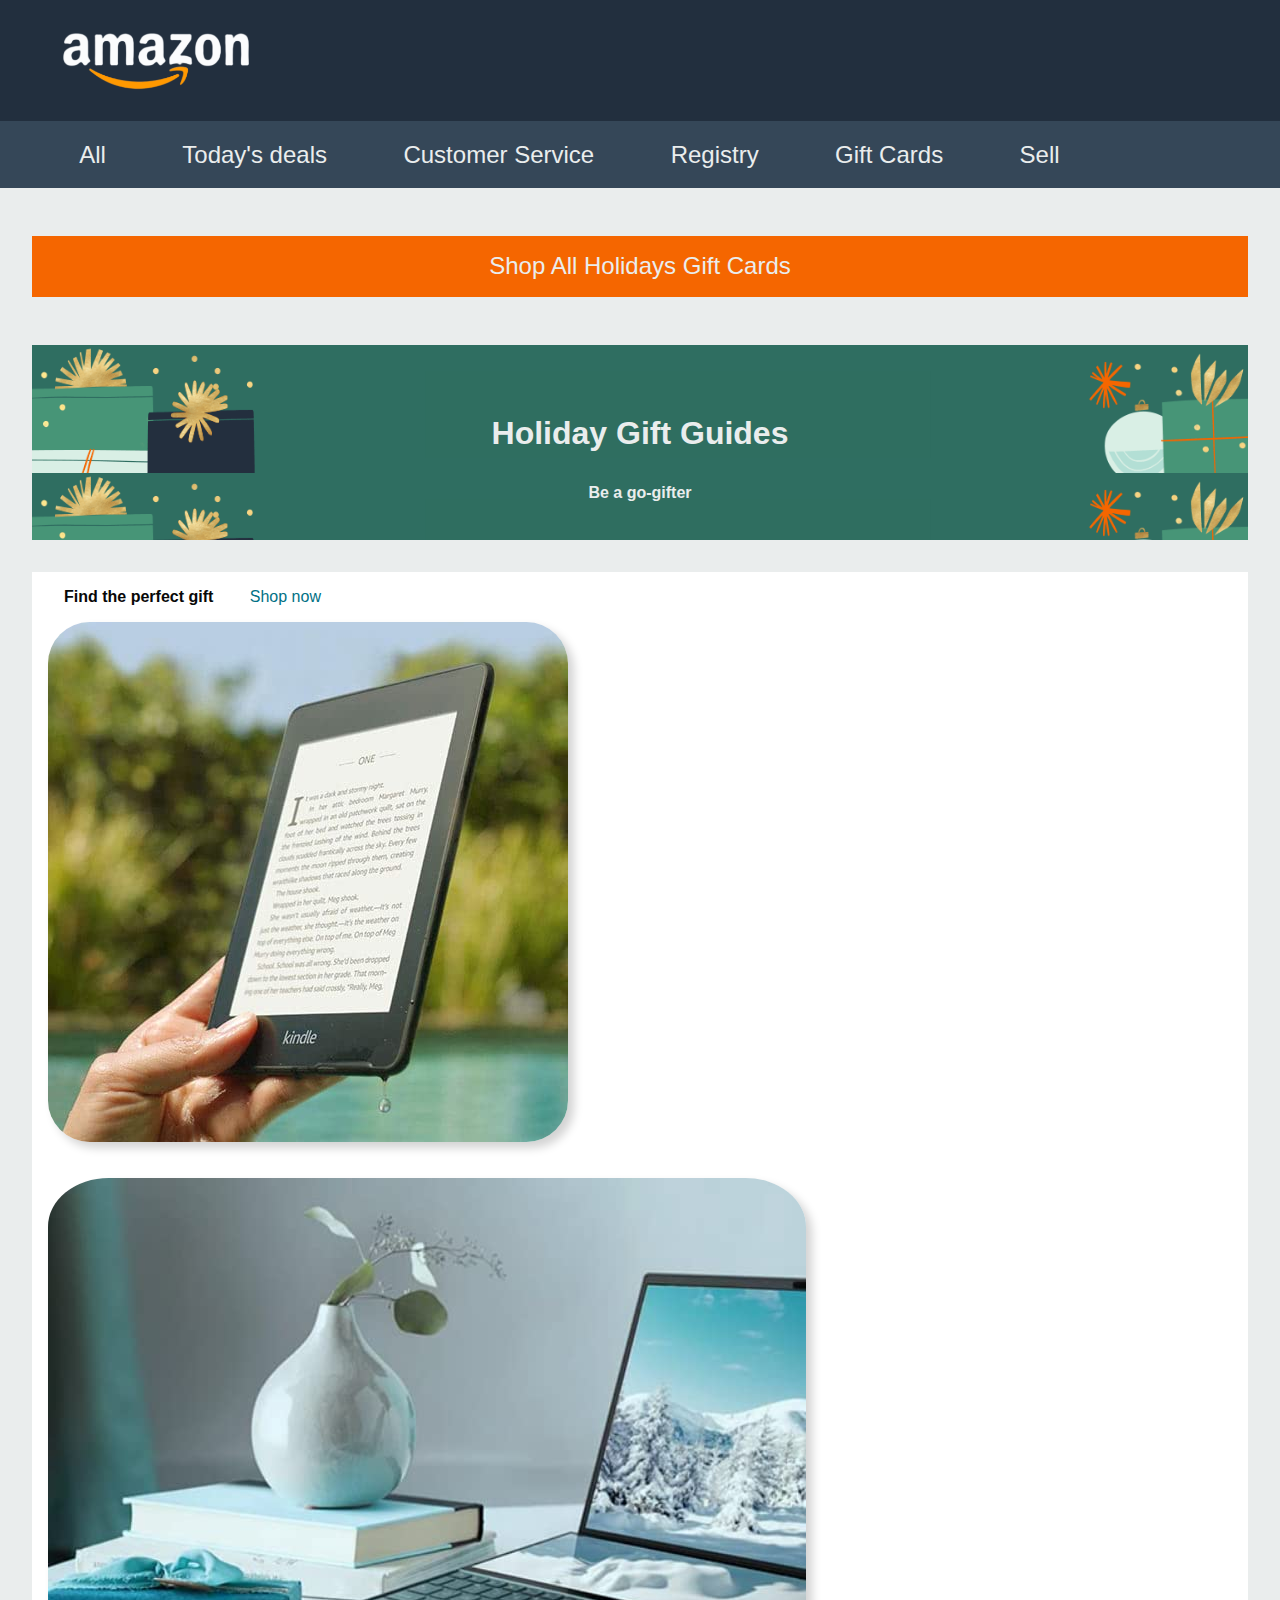
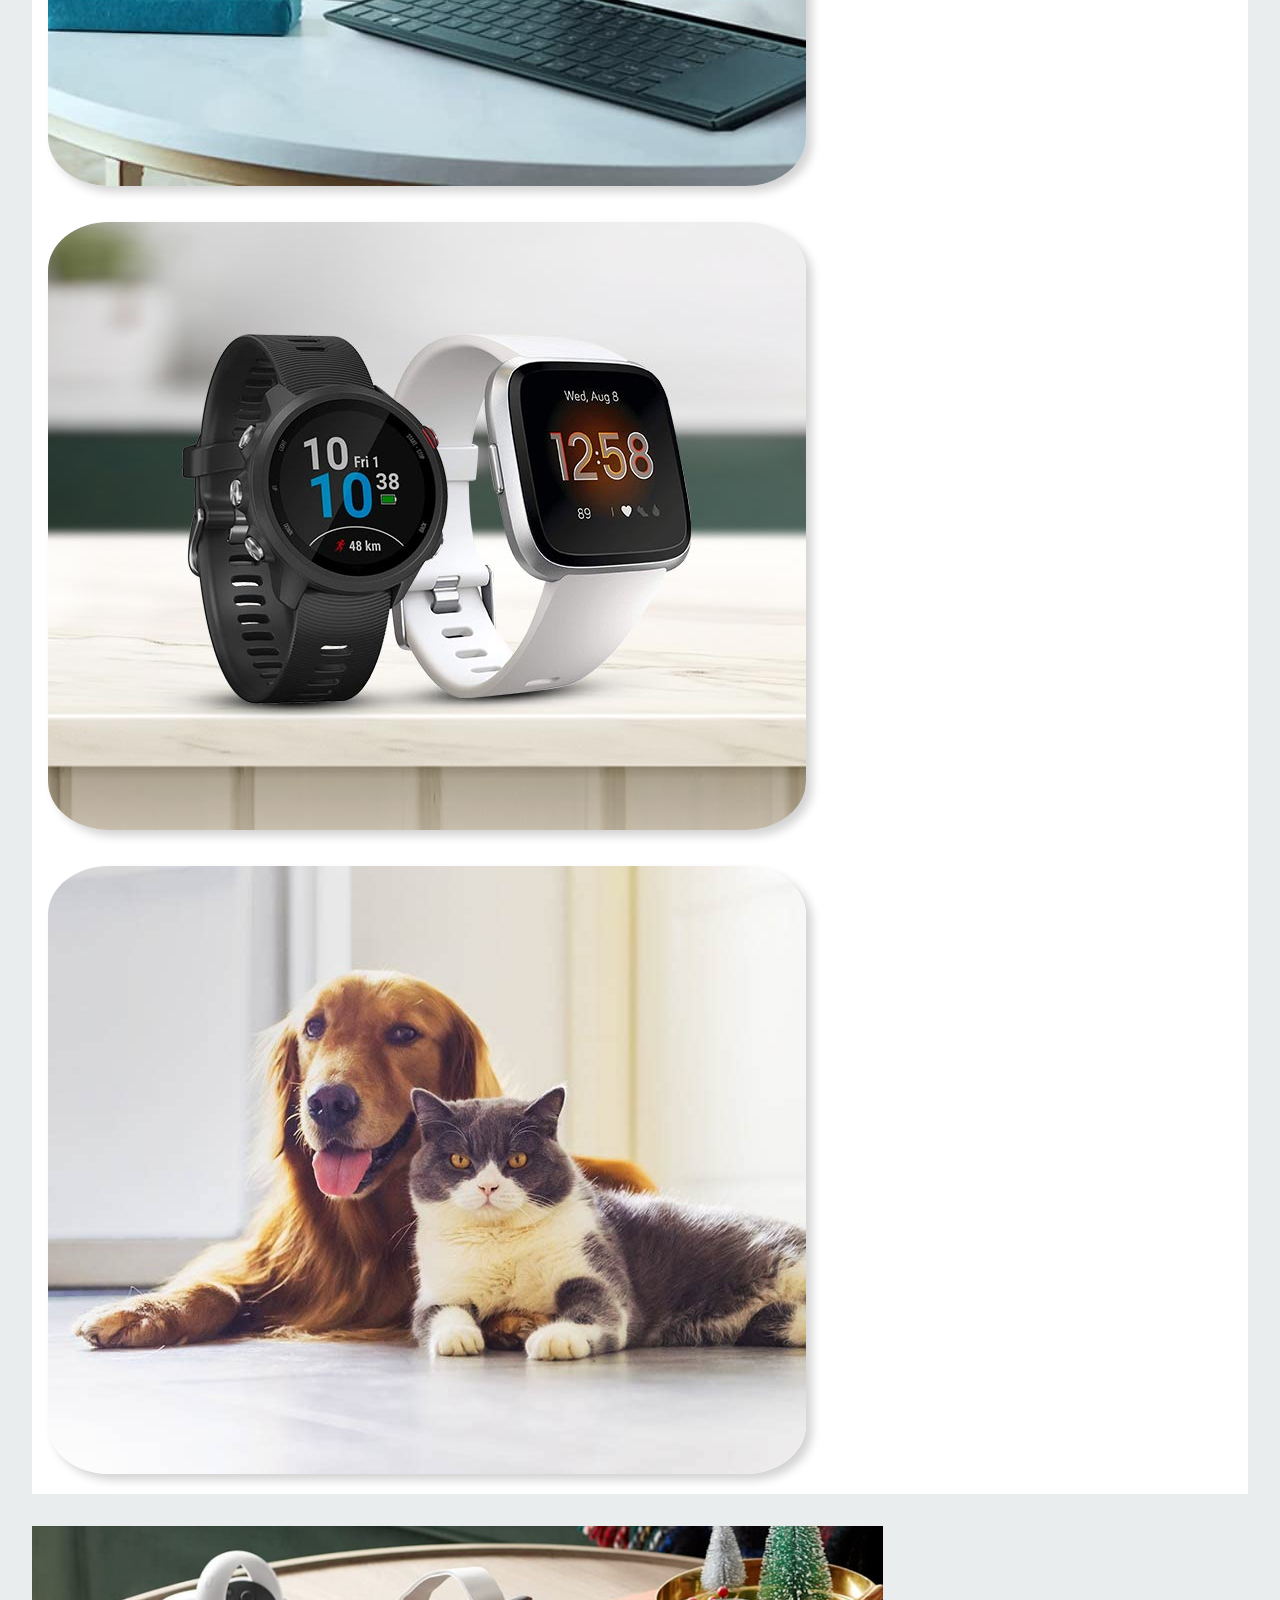
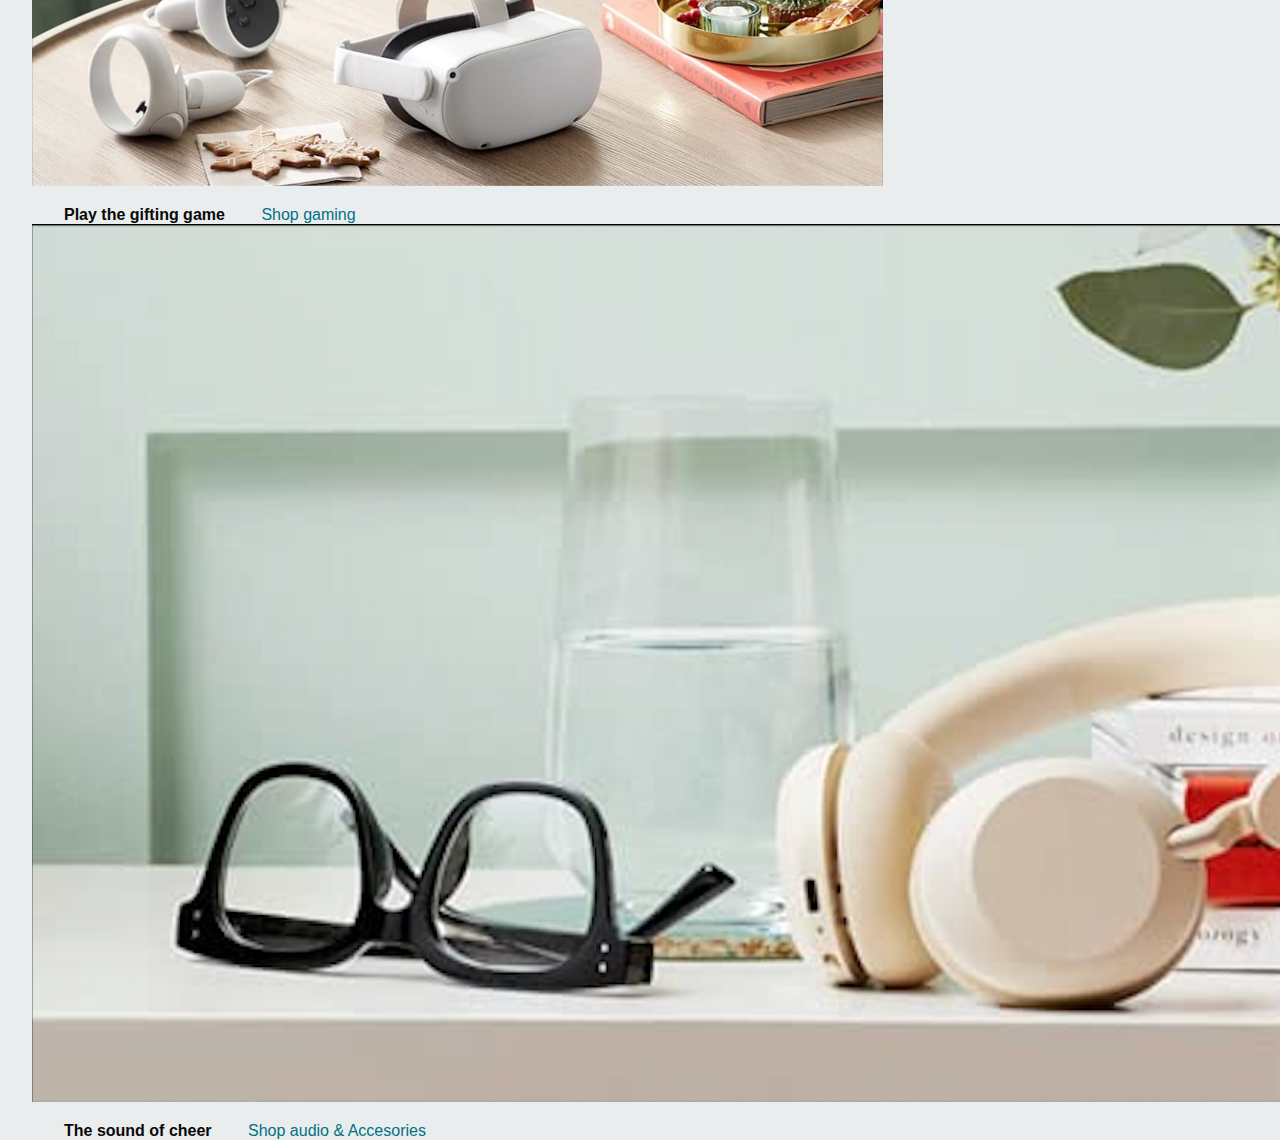
<file: projects/amazon_clone/index.html>
<!DOCTYPE html>
<html lang="en">
<head>
    <meta charset="UTF-8">
    <meta http-equiv="X-UA-Compatible" content="IE=edge">
    <meta name="viewport" content="width=device-width, initial-scale=1.0">
    <link rel="stylesheet" href="./style.css">
    <title>Amazon website</title>
</head>
<body>
    <div class="nav">
        <div class="logo"> <a href="#"> <img src="./assets-1/assets/logo.png" alt=""> </a></div>
       
        <div class="nav_links">
            <a href="#" class="nav_link link">All</a>
            <a href="#" class="nav_link link">Today's deals</a>
            <a href="#" class="nav_link link">Customer Service</a>
            <a href="#" class="nav_link link">Registry</a>
            <a href="#" class="nav_link link">Gift Cards</a>
            <a href="#" class="nav_link link">Sell</a>
        </div>
    </div>

    <div class="container">
        <h2 class="gift_cards"> Shop All Holidays Gift Cards </h2>

        <div class="background_holidays_gift">
            <h1 class="web_title"> Holiday Gift Guides </h1>
            <p>Be a go-gifter</p>
        </div>

        <div class="recommended">
            <div class="shopping_description">
                <p class="pa">Find the perfect gift</p> <a href="#" class="link">Shop now </a>
            </div>
            <div class="recomended_images">
                <img src="./assets-1/assets/img_1.jpg" alt="recomended item" class="recomended_image">
                <img src="./assets-1/assets/img_2.jpg" alt="recomended item" class="recomended_image">
                <img src="./assets-1/assets/img_3.jpg" alt="recomended item" class="recomended_image">
                <img src="./assets-1/assets/img_4.jpg" alt="recomended item" class="recomended_image">
            </div>
        </div>

        <div class="gifting_game">
            <div class="gift_img_container">
                <img src="./assets-1/assets/img_9.png" alt="" class="gift_img">
            </div>
            <div class="shopping_description center">
                <p class="shopping_description pa">Play the gifting game</p> <a href="#" class="link"> Shop gaming </a>
            </div>
        </div>

        <div class="sound_of_sheer">
            <div class="sound_of_sheer_img_container">
                <img src="./assets-1/assets/img_10.png" alt="" class="sound_of_sheer_img">
            </div>

            <div class="shopping_description center">
                <p class="shopping_description pa">The sound of cheer</p> <a href="#" class="link"> Shop audio & Accesories </a>
            </div>
            
        </div>

    </div>
</body>
</html>
</file>
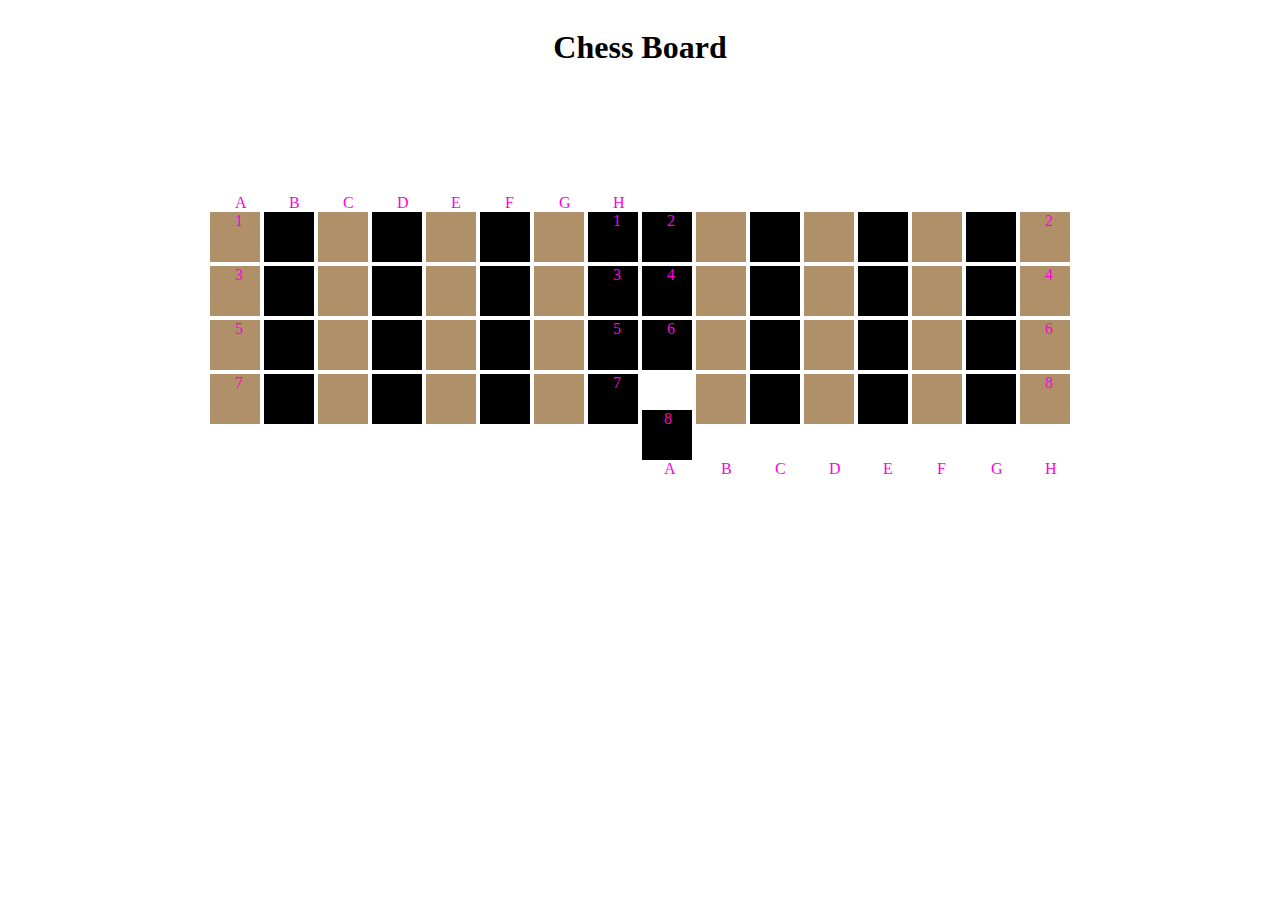
<file: projects/chess/index.html>
<!DOCTYPE html>
<html lang="en">
<head>
    <meta charset="UTF-8">
    <meta http-equiv="X-UA-Compatible" content="IE=edge">
    <meta name="viewport" content="width=device-width, initial-scale=1.0">
    <title>Document</title>
    <link rel="stylesheet" href="style.css">
</head>
<body>
    <div class="container">
        <h1>Chess Board</h1>
        <div class="chess">
            <div class="row">
                <div>
                    <span>A</span>
                    <span>1</span>
                </div>
                <div><span>B</span></div>
                <div><span>C</span></div>
                <div><span>D</span></div>
                <div><span>E</span></div>
                <div><span>F</span></div>
                <div><span>G</span></div>
                <div>
                    <span>H</span>
                    <span>1</span>
                </div>
            </div>
            <div class="row">
                <div>
                    <span>2</span>
                </div>
                <div></div>
                <div></div>
                <div></div>
                <div></div>
                <div></div>
                <div></div>
                <div>
                    <span>2</span>
                </div>
            </div>
            <div class="row">
                <div>
                    <span>3</span>
                </div>
                <div></div>
                <div></div>
                <div></div>
                <div></div>
                <div></div>
                <div></div>
                <div>
                    <span>3</span>
                </div>
            </div>
            <div class="row">
                <div>
                    <span>4</span>
                </div>
                <div></div>
                <div></div>
                <div></div>
                <div></div>
                <div></div>
                <div></div>
                <div>
                    <span>4</span>
                </div>
            </div>
            <div class="row">
                <div>
                    <span>5</span>

                </div>
                <div></div>
                <div></div>
                <div></div>
                <div></div>
                <div></div>
                <div></div>
                <div>
                    <span>5</span>
                </div>
            </div>
            <div class="row">
                <div>
                    <span>6</span>
                </div>
                <div></div>
                <div></div>
                <div></div>
                <div></div>
                <div></div>
                <div></div>
                <div>
                    <span>6</span>
                </div>
            </div>
            <div class="row">
                <div>
                    <span>7</span>
                </div>
                <div></div>
                <div></div>
                <div></div>
                <div></div>
                <div></div>
                <div></div>
                <div>
                    <span>7</span>
                </div>
            </div>
            <div class="row">
                <div>
                    <span>8</span>
                    <span>A</span>s
                </div>
                <div><span>B</span></div>
                <div><span>C</span></div>
                <div><span>D</span></div>
                <div><span>E</span></div>
                <div><span>F</span></div>
                <div><span>G</span></div>
                <div>
                    <span>8</span>
                    <span>H</span>
                </div>
            </div>
        </div>
    </div>
</body>
</html>
</file>
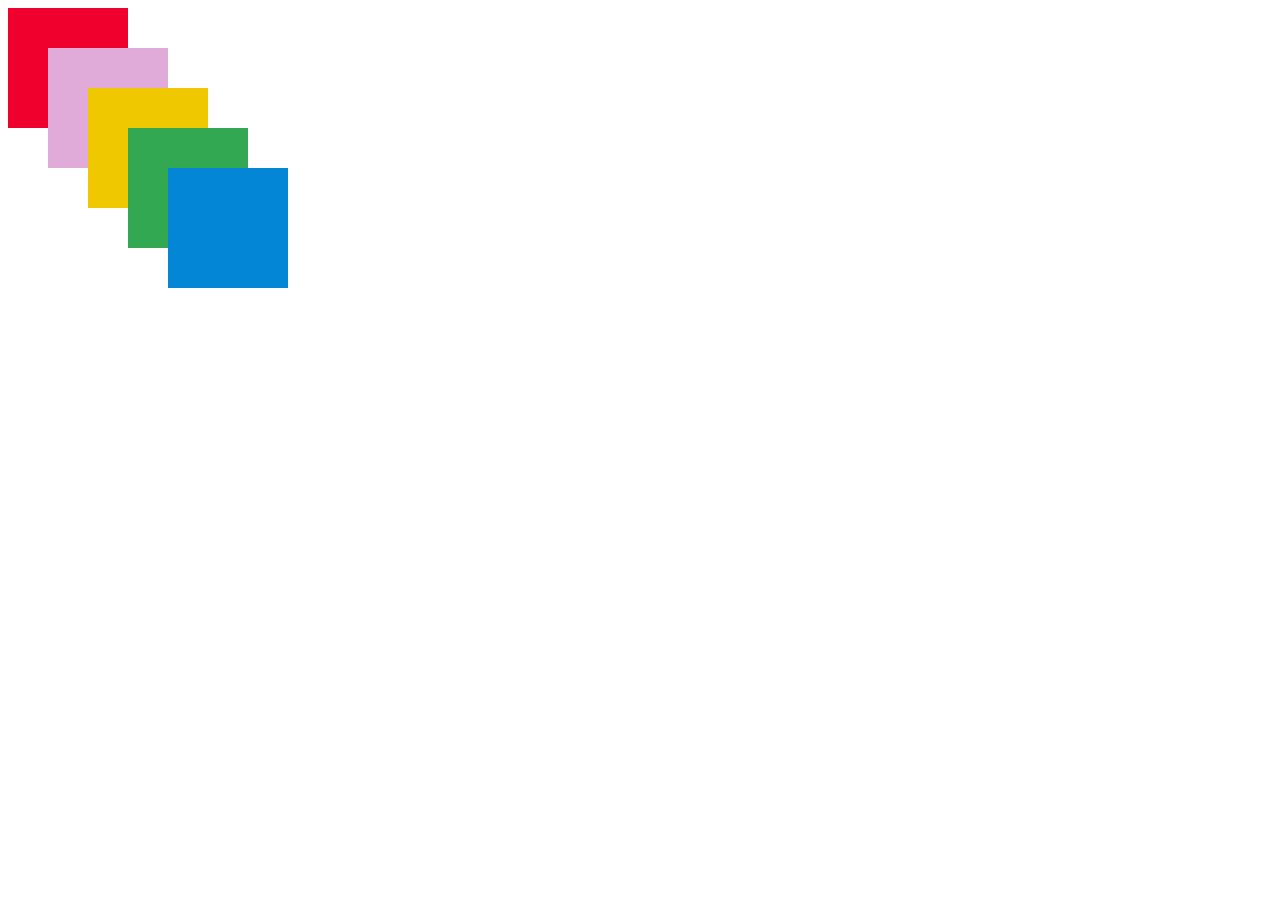
<file: projects/absolute_positioning/absolute_positioning.html>
<!DOCTYPE html>
<!-- saved from url=(0069)https://join.epicode.com/wp-content/uploads/2022/05/part_1_start.html -->
<html lang="en"><script type="text/javascript">window["_gaUserPrefs"] = { ioo : function() { return true; } }</script><head><meta http-equiv="Content-Type" content="text/html; charset=UTF-8">
    
    <meta http-equiv="X-UA-Compatible" content="IE=edge">
    <meta name="viewport" content="width=device-width, initial-scale=1.0">
    <title>Document</title>
    <style>
      .container div {
        width: 120px;
        height: 120px;
      }
      .red-square {
        background-color: #f0002c;
      }
      .pink-square {
        background-color: #e0abd8;
      }
      .yellow-square {
        background-color: #f0c800;
      }
      .green-square {
        background-color: #32a852;
      }
      .blue-square {
        background-color: #0486d6;
      }
    </style>
  </head>
  <body>
    <div class="container" style="
    position: relative;
">
      <div class="red-square" style="
    /* position: absolute; */
    /* left: 100px; */
"></div>
      <div class="pink-square" style="
    position: absolute;
    left: 40px;
    top: 40px;
"></div>
      <div class="yellow-square" style="
    position: absolute;
    left: 80px;
    top: 80px;
"></div>
      <div class="green-square" style="
    position: absolute;
    left: 120px;
    top: 120px;
"></div>
      <div class="blue-square" style="
    /* position: absolute; */
    position: absolute;
    left: 160px;
    top: 160px;
"></div>
    </div>
  

</body></html>
</file>
<file: projects/amazon_clone/style.css>
* {
    margin: 0;
    padding: 0;
}

:root {
    --title_color: #EAEDED;
}

body {
    background-color: #EAEDED;
    font-family: Arial, Helvetica, sans-serif;
}

.link {
    text-decoration: none;
    color: #017185;
}
.pa {
    color: #080808;
    font-weight: bold;
    display: inline-block;
}

.logo {
    background-color: #222F3E;
    padding: 1.5em;
}
.logo img {
    width: 200px;
}

.nav_links {
    background-color: #354758;
    padding: 1.2em;
}
.nav_link {
    color: var(--title_color);
    font-weight: 500;
    font-size: 1.5em;
    padding: .2em .5em;
}

.container {
    margin: 0 2em;
}

.gift_cards {
    background-color: #F56600;
    margin: 2em 0;
    padding: .7em;
    text-align: center;
    font-weight: 300;
    color: var(--title_color);
}

.background_holidays_gift {
    background: url(./assets-1/assets/bg-image.png);
    height: 12.2em;
    color: var(--title_color);
    display: flex;
    flex-direction: column;
    justify-content: center;
    align-items: center;
}
.background_holidays_gift h1 {
    padding: 1em;
}
.background_holidays_gift p {
    font-weight: 600;
}

.recommended {
    background-color: #FFFFFF;
    margin: 2em 0;
}
.subtitle {
    text-align: left;
    margin: .5em 0;
}

.recomended_images {
    width: 100%;
}
.shopping_description p, a{
    margin: 1em 0 0 2em;
}

.recommended img{
    text-align: center;
    border-radius: 8%;
    margin: 1em 1em;
    box-shadow: 6px 6px 10px #d3d3d3;
}

.gifting_game img{
    width: 70%;
    height: auto;
}
</file>
<file: projects/chess/style.css>
.container {
    text-align: center;
    position: relative;
    
}

.chess {
    position: relative;
    top: 50%;
    left: 50%;
    transform: translate(-50%, 50%);
    width: 100%;
    /* font-size: 0; */
    
}

.row {
    font-size: 1em;
    position: relative;
}



.row div span {
    position: absolute;
    font-size: 1em;
}



.row div span {
    position: absolute;
    color: rgb(255, 0, 221);
}

.row div {
    width: 50px;
    height: 50px;
}

div{
    display: inline-block;
    font-size: 1em;
}

/* Rows / squares */
.row:nth-child(odd) div:nth-child(odd) {
    background-color: #B09069;
}

.row:nth-child(odd) div:nth-child(even) {
    background-color: #000000;
}

.row:nth-child(even) div:nth-child(odd) {
    background-color: #000000;
}

.row:nth-child(even) div:nth-child(even) {
    background-color: #B09069;
}

/* Letters / Numbers */
.row:first-of-type span:first-of-type {
    position: absolute;
    bottom: 100%;
}
.row:last-of-type span:last-of-type {
    position: absolute;
    top: 100%;
}



.chess .row:nth-child() span {
    position: absolute;
} 

.chess .row div:hover{
    background-color: red;
}
</file>
